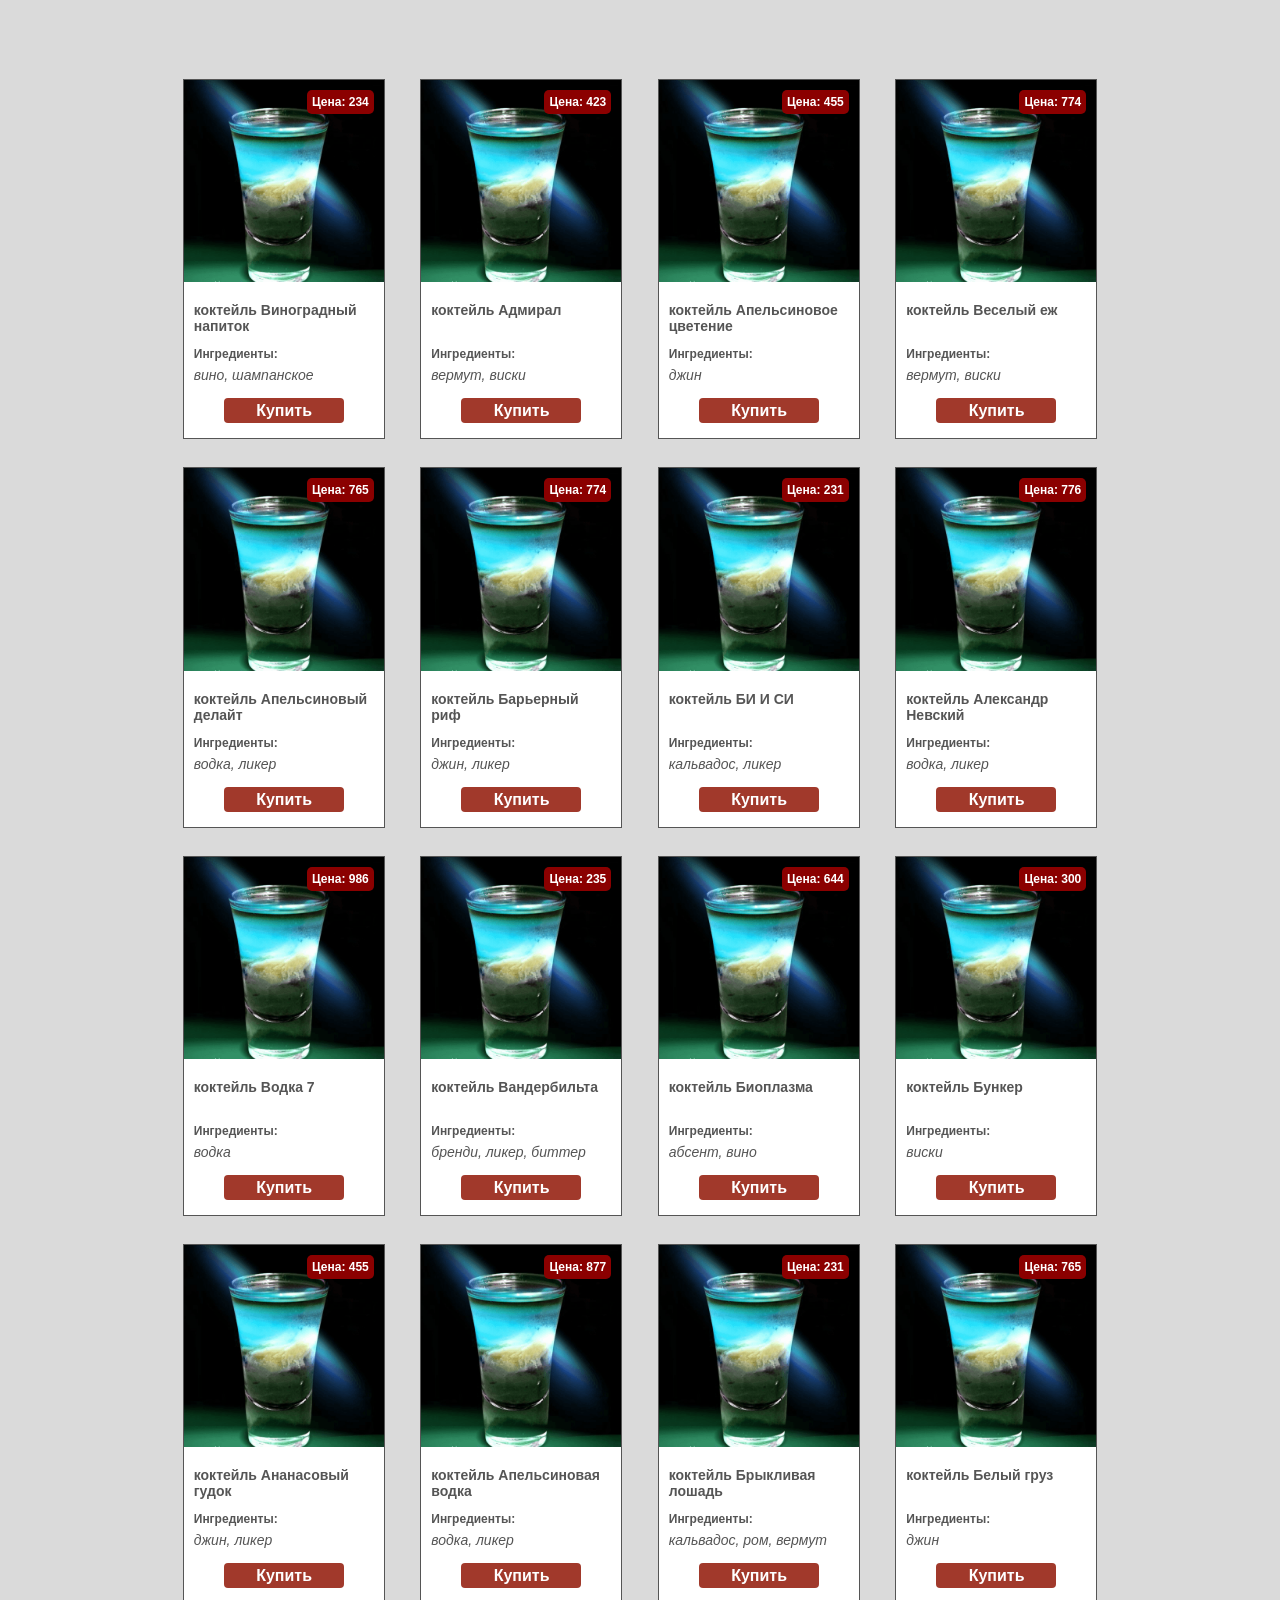
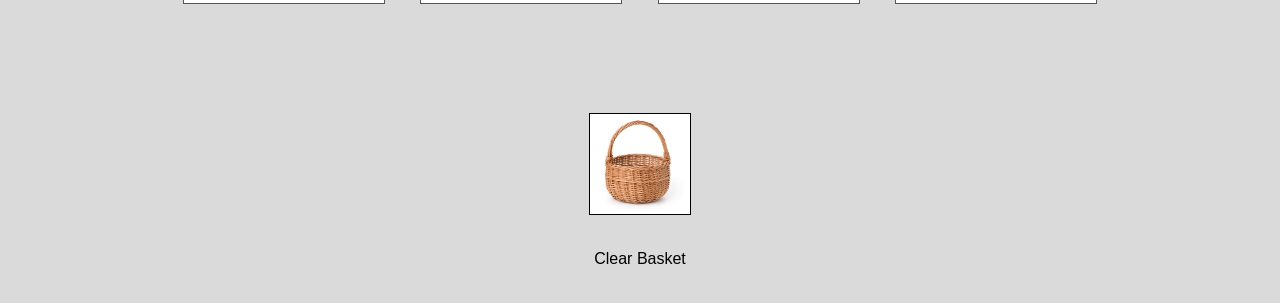
<file: basket/index.html>
<!DOCTYPE html>
<html lang="en">
<head>
    <meta charset="UTF-8">
    <meta name="viewport" content="width=device-width, initial-scale=1">
    <link rel="stylesheet" href="style.css">
    <title>Lesson 5</title>
</head>
<body>
<section id="prod-list"></section>
<div id="basket">
    <div id="prod-count"></div>
</div>
<div id="basket-body">
    <div id="close"></div>
</div>
    <button id="clear-basket">Clear Basket</button>



<script>
    "use strict";

    let basket = {

        goodList: [],

        products: [
            {
                id: 1,
                imgURL: "img/prod_img-1_200x200.jpg",
                prodName: "коктейль Виноградный напиток",
                prodPrice: 234,
                prodIngredient: "вино, шампанское"
            },
            {
                id: 2,
                imgURL: "img/prod_img-1_200x200.jpg",
                prodName: "коктейль Адмирал",
                prodPrice: 423,
                prodIngredient: "вермут, виски"
            },
            {
                id: 3,
                imgURL: "img/prod_img-1_200x200.jpg",
                prodName: "коктейль Апельсиновое цветение",
                prodPrice: 455,
                prodIngredient: "джин"
            },
            {
                id: 4,
                imgURL: "img/prod_img-1_200x200.jpg",
                prodName: "коктейль Веселый еж",
                prodPrice: 774,
                prodIngredient: "вермут, виски"
            },
            {
                id: 5,
                imgURL: "img/prod_img-1_200x200.jpg",
                prodName: "коктейль Апельсиновый делайт",
                prodPrice: 765,
                prodIngredient: "водка, ликер"
            },
            {
                id: 6,
                imgURL: "img/prod_img-1_200x200.jpg",
                prodName: "коктейль Барьерный риф",
                prodPrice: 774,
                prodIngredient: "джин, ликер"
            },
            {
                id: 7,
                imgURL: "img/prod_img-1_200x200.jpg",
                prodName: "коктейль БИ И СИ",
                prodPrice: 231,
                prodIngredient: "кальвадос, ликер"
            },
            {
                id: 8,
                imgURL: "img/prod_img-1_200x200.jpg",
                prodName: "коктейль Александр Невский",
                prodPrice: 776,
                prodIngredient: "водка, ликер"
            },
            {
                id: 9,
                imgURL: "img/prod_img-1_200x200.jpg",
                prodName: "коктейль Водка 7",
                prodPrice: 986,
                prodIngredient: "водка"
            },
            {
                id: 10,
                imgURL: "img/prod_img-1_200x200.jpg",
                prodName: "коктейль Вандербильта",
                prodPrice: 235,
                prodIngredient: "бренди, ликер, биттер"
            },
            {
                id: 11,
                imgURL: "img/prod_img-1_200x200.jpg",
                prodName: "коктейль Биоплазма",
                prodPrice: 644,
                prodIngredient: "абсент, вино"
            },
            {
                id: 12,
                imgURL: "img/prod_img-1_200x200.jpg",
                prodName: "коктейль Бункер",
                prodPrice: 300,
                prodIngredient: "виски"
            },
            {
                id: 13,
                imgURL: "img/prod_img-1_200x200.jpg",
                prodName: "коктейль Ананасовый гудок",
                prodPrice: 455,
                prodIngredient: "джин, ликер"
            },
            {
                id: 14,
                imgURL: "img/prod_img-1_200x200.jpg",
                prodName: "коктейль Апельсиновая водка",
                prodPrice: 877,
                prodIngredient: "водка, ликер"
            },
            {
                id: 15,
                imgURL: "img/prod_img-1_200x200.jpg",
                prodName: "коктейль Брыкливая лошадь",
                prodPrice: 231,
                prodIngredient: "кальвадос, ром, вермут"
            },
            {
                id: 16,
                imgURL: "img/prod_img-1_200x200.jpg",
                prodName: "коктейль Белый груз",
                prodPrice: 765,
                prodIngredient: "джин"
            },
        ],

        countTotalPrice() {
            let totalCost = 0;
            this.goodList.forEach(function (item) {
                totalCost += item.prodPrice * item.count;
            });
            return totalCost;
        },

        countTotalNumber() {
            let totalCount = 0;
            this.goodList.forEach(function (item) {
                totalCount += item.count;
            });
            return totalCount;
        },

        putProduct(product) {
            let available = this.goodList.findIndex(function(item) {
                return item.id === product.id;
            });
            if (available === -1) {
                this.goodList.push(Object.assign({}, product));
                this.goodList[this.goodList.length - 1].count = 1;
            } else {
                this.goodList[available].count += 1;
            }
        },

        generateProductHTML(index) {
            return `
            <div class="product">
                <span id="prod-price">Цена: ${basket.products[index].prodPrice}</span>
                <img src="${basket.products[index].imgURL}" alt="${basket.products[index].prodName}">
                <h4>${basket.products[index].prodName}</h4>
                <span>Ингредиенты:</span>
                <p class="prod-discr">${basket.products[index].prodIngredient}</p>
                <div class="ccd">
                    <button class="ddott" data-buy="buy-Button" data-prodId="${basket.products[index].id}">Купить</button>
                </div>
            </div>`;
        },

        generateAllProdHTML(products) {
            let allProdStr = "";
            for (let i = 0; i < products.length; i++) {
                allProdStr += this.generateProductHTML(i);
            }
            return allProdStr;
        },

        printProducts(selId, products) {
            let prodList = document.querySelector(selId);
            if(selId === "#basket-body") prodList.innerHTML = generateAllProdInBasketHTML(products);
            else prodList.innerHTML = this.generateAllProdHTML(products);
        },

    };


    function closeBasket() {
        document.querySelector("#basket-body").style.display = "none";
    }

    function clearBasket() {
        basket.goodList = [];
        let count = document.querySelector('#prod-count');
        count.style.display = "none";
        printBasket()
    }
    function generateProdInBasketHTML(index) {
        return `
            <div class="product">
                <span id="prod-price">
                    Цена: ${basket.goodList[index].prodPrice}<br>
                    Кол-во: ${basket.goodList[index].count} шт.
                </span>
                <img src="${basket.goodList[index].imgURL}" alt="${basket.goodList[index].prodName}">
                <h4>${basket.goodList[index].prodName}</h4>
            </div>`;
    }

    function generateAllProdInBasketHTML(products) {
        let allProdStr = `
            <h3>Корзина</h3>
            <div id="close"></div>
            <p>Общее кол-во товаров: ${basket.countTotalNumber()} шт.</p>
            <p>Общая стимость товаров: ${basket.countTotalPrice()} руб.</p>`;
        for (let i = 0; i < products.length; i++) {
            allProdStr += generateProdInBasketHTML(i);
        }
        return allProdStr;
    }

    function buyProd (event) {
        let prod = event.target;
        if(prod.dataset.buy !== "buy-Button") return;
        let available = basket.products.findIndex(function(item) {
            return item.id === +prod.dataset.prodid;
        });
        basket.putProduct(basket.products[available]);
        printBasket();
    }

    function printBasket() {
        let basketBody = document.querySelector("#basket-body");
        basketBody.style.display = "flex";
        basketBody.innerHTML = `<h3>Корзина</h3><div id="close"></div><p>Вы ничего не положили!</p>`;
        if (basket.goodList.length > 0) {
            basket.printProducts("#basket-body", basket.goodList)
        }
        showProdCount();
        document.querySelector('#close').onclick = closeBasket;
    }

    function showProdCount() {
        let count = document.querySelector('#prod-count');
        count.style.display = "block";
        count.innerHTML = basket.countTotalNumber();
    }

    basket.printProducts("#prod-list", basket.products);
    let buyButton = document.querySelector("#prod-list");
    buyButton.addEventListener('click', buyProd);
    document.getElementById("clear-basket").onclick = clearBasket;
    document.querySelector('#basket').addEventListener('click', printBasket);
</script>
</body>
</html>
</file>
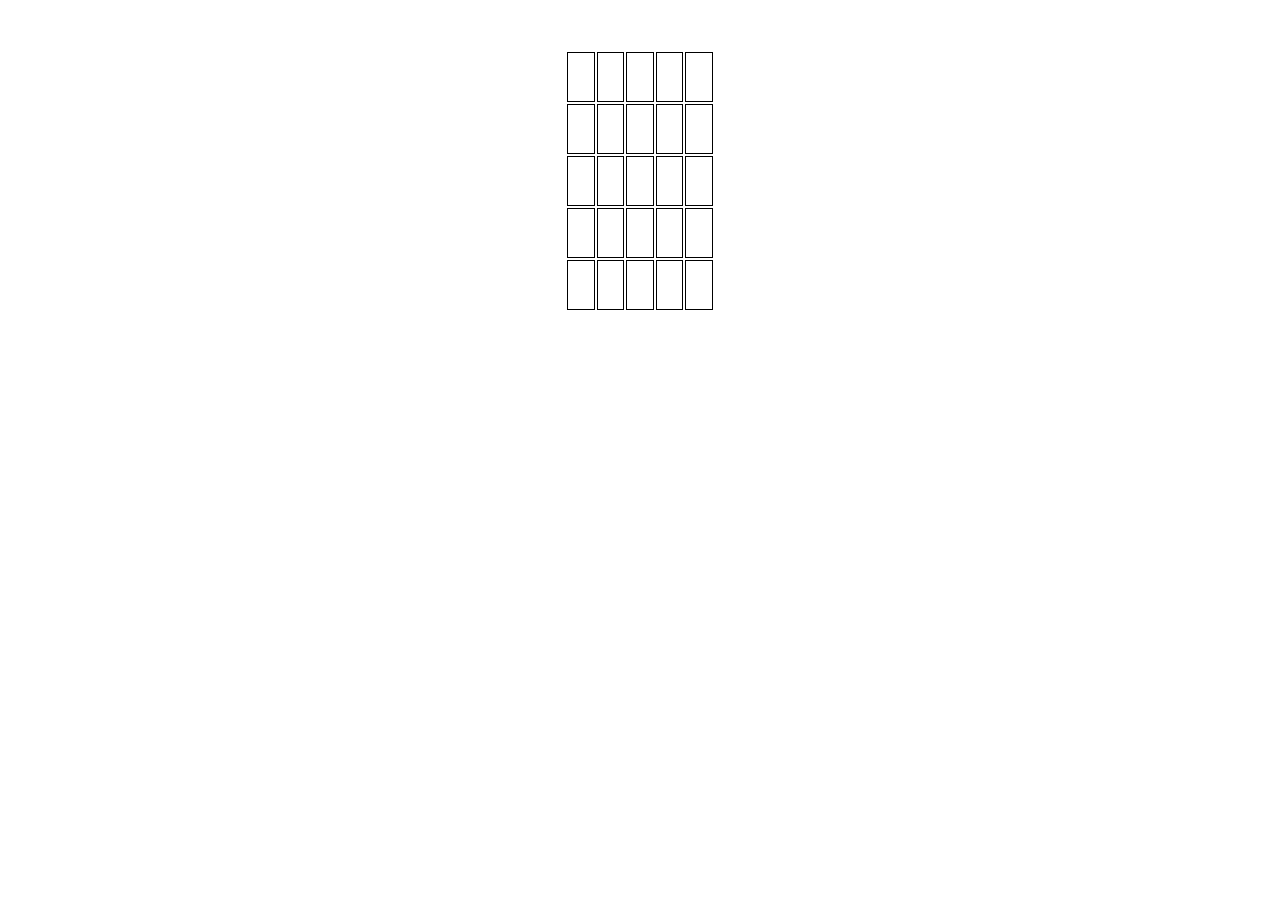
<file: tictaktoe/index.html>
<!DOCTYPE html>
<html lang="en">
<head>
    <meta charset="UTF-8">
    <title>Lesson 6</title>
    <style type="text/css">
        * {
            box-sizing: border-box;
        }
        #game {
            width: 150px;
            margin: 50px auto;
        }
        #game td {
            width: 50px;
            height: 50px;
            border: 1px solid black;
            text-align: center;
        }
    </style>
</head>
<body>
    <table id="game"></table>
    <script src="code.js"></script>
</body>
</html>
</file>
<file: basket/style.css>
body {
    background-color: #dadada;
    font-family: Arial;
}

button {
    padding: 0;
    border: none;
    font: inherit;
    color: inherit;
    background-color: transparent;
    outline: none;
    cursor: pointer;
}

#prod-list {
    width: 950px;
    margin: 80px auto;
    display: flex;
    justify-content: space-around;
    flex-wrap: wrap;
}

.product {
    position: relative;
    width: 200px;
    outline: 1px solid #555555;
    margin-bottom: 30px;
    background-color: #fff;
}

#prod-price {
    position: absolute;
    top: 10px;
    right: 10px;
    align-content: right;
    background-color: darkred;
    -webkit-border-radius: 5px;
    -moz-border-radius: 5px;
    border-radius: 5px;
    color: white;
    padding: 5px;
    font-size: 12px;
    font-weight: bold;
}

.product img {
    display: block;
    width: 100%;
    margin-bottom: 20px;
}

.product h4 {
    text-align: left;
    color: #555;
    height: 32px;
    font-size: 14px;
    font-weight: bold;
    padding: 0 10px;
    margin-bottom: 10px;
}

.product span {
    text-align: left;
    font-weight: bold;
    color: #555;
    font-size: 12px;
    padding: 0 10px;

}

.product p {
    font-family: Arial;
    text-align: left;
    color: #555;
    font-size: 14px;
    font-style: italic;
    padding: 0 10px;
    margin-top: 5px;
    margin-bottom: 15px;
}

.ccd {
    height: 25px;
    overflow: hidden;
    width: 60%;
    margin: 0 auto;
    position: relative;
    margin-bottom: 15px;
    border-radius: 4px;
}

button.ddott {
    margin: 0 auto;
    padding: 0 27%;
    display: block;
    line-height: 25px;
    height: 25px;
    overflow: hidden;
    text-align: center;
    text-decoration: none;
    font-size: 16px;
    font-weight: bold;
    text-shadow: 0 100px 0 #FFF, 1px 76px 10px #000;
    color: #FFF;
    background: #a1392b;
    -webkit-transition: all 0.3s ease-in-out;
    -moz-transition: all 0.3s ease-in-out;
    -o-transition: all 0.3s ease-in-out;
    -ms-transition: all 0.3s ease-in-out;
    transition: all 0.3s ease-in-out;
}
button.ddott:hover {
    text-shadow: 0 50px 0 #FFF, 1px 51px 20px #FFF;
    margin-top: -130px;
    height: 184px;
    background: #222;
}

#basket {
    width: 100px;
    height: 100px;
    background-image: url(img/basket-img.jpg);
    -webkit-background-size: cover;
    background-size: cover;
    border: 1px solid black;
    margin: 30px auto;
    position: relative;
}

#basket:hover {
    cursor: pointer;
    -webkit-box-shadow: 0 1px 5px rgba(0,0,0,0.7);
    -moz-box-shadow: 0 1px 5px rgba(0,0,0,0.7);
    box-shadow: 0 1px 5px rgba(0,0,0,0.7);
}

#prod-count {
    position: absolute;
    width: 30px;
    height: 30px;
    background-color: darkred;
    color: white;
    text-align: center;
    line-height: 30px;
    -webkit-border-radius: 50%;
    -moz-border-radius: 50%;
    border-radius: 50%;
    top: 5px;
    left: 65px;
    box-shadow: 0 1px 5px rgba(0,0,0,0.7);
    display: none;
}

#basket-body {
    display: none;
    width: 700px;
    box-shadow: 0 1px 5px rgba(0,0,0,0.7);
    background-color: darkgray;
    position: relative;
    margin: 30px auto;
    padding-top: 50px;
    padding-bottom: 30px;
    color: white;
    font-size: 20px;
    font-weight: bold;
    justify-content: space-around;
    flex-wrap: wrap;
}

#basket-body h3 {
    width: 100%;
    text-align: center;
    margin-bottom: 10px;
}

#close {
    display: block;
    position: absolute;
    right: 15px;
    top: 15px;
    width: 32px;
    height: 32px;
    transition: transform .25s ease-in-out;
}

#close::before {
    content: "";
    position: absolute;
    display: block;
    margin: auto;
    left: 0;
    right: 0;
    top: 0;
    bottom: 0;
    width: 32px;
    height: 0;
    border-top: 2px solid rgba(0,0,0,0.5);
    transform: rotate(45deg);
    transform-origin: center;
}

#close:after {
    content: "";
    position: absolute;
    display: block;
    margin: auto;
    left: 0;
    right: 0;
    top: 0;
    bottom: 0;
    width: 32px;
    height: 0;
    border-top: 2px solid rgba(0,0,0,0.5);
    transform: rotate(-45deg);
    transform-origin: center;
}

#close:hover {
    transform: rotate(180deg);
}


#clear-basket{
    display: block;
    margin: 30px auto;
    padding: 5px 30px;
    cursor: pointer;
}
</file>
